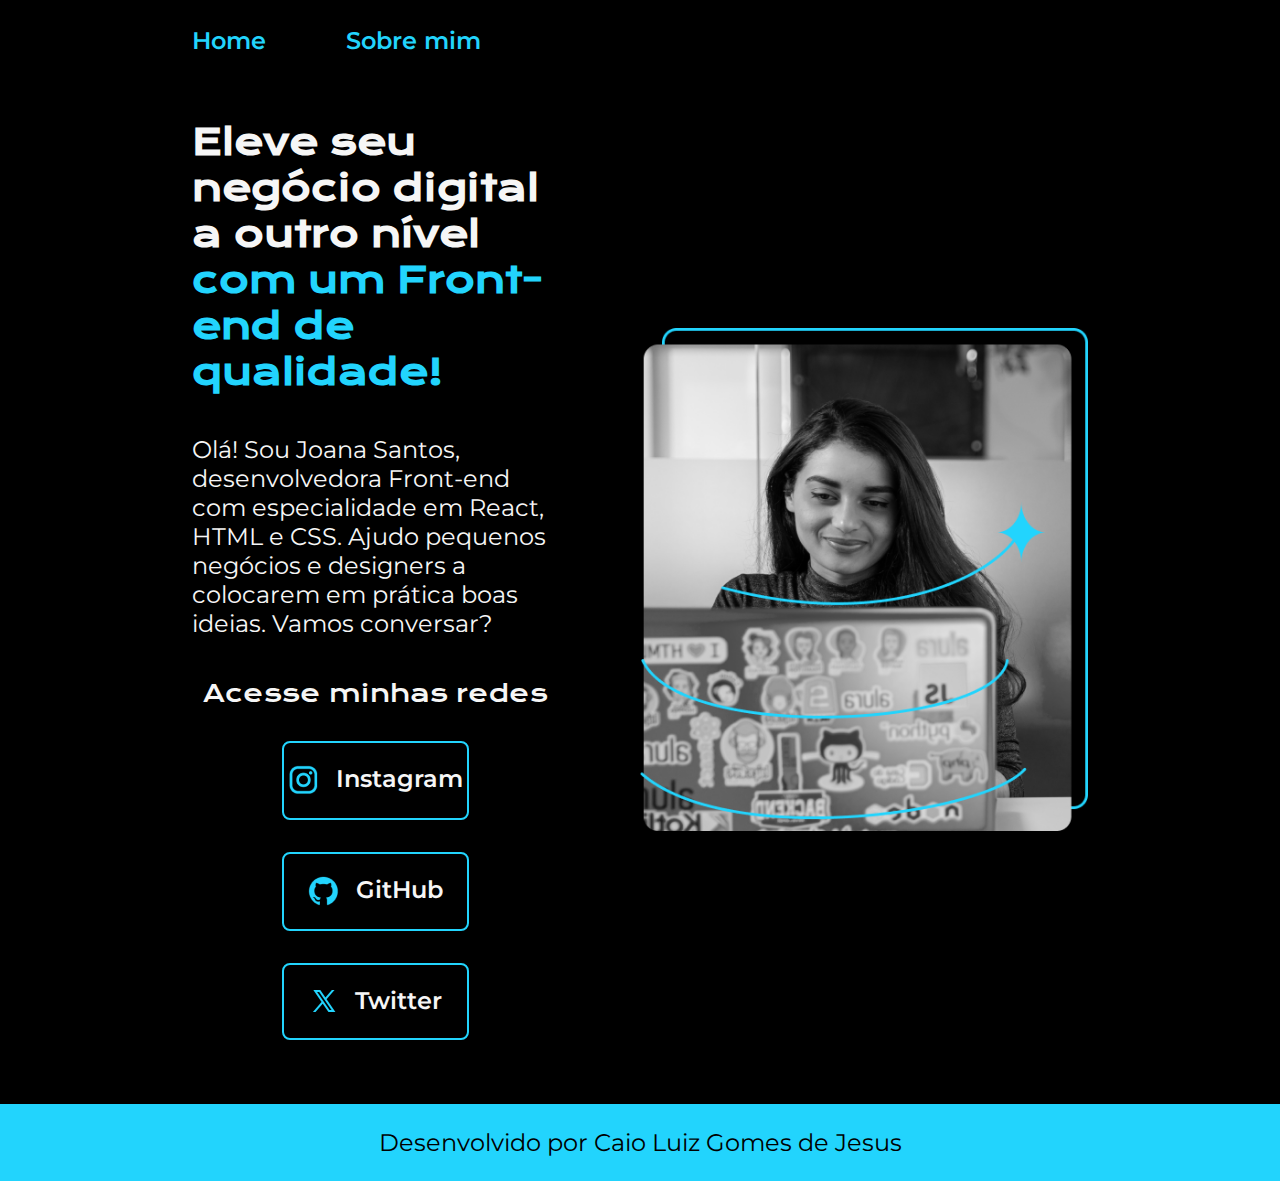
<file: PortifolioAlura/index.html>
<!DOCTYPE html>
<html lang="pt-br">

<head>
    <meta charset="UTF-8">
    <meta name="viewport" content="width=device-width, initial-scale=1.0">
    <title>Portifolio</title>
    <link rel="stylesheet" href="./styles/style.css">
</head>

<body>
    <header class="cabecalho">
        <nav class="cabecalho__menu">
            <a class="cabecalho__menu__link" href="index.html">Home</a>
            <a class="cabecalho__menu__link" href="about.html">Sobre mim</a>
        </nav>
    </header>

    <main class="apresentacao">
        <section class="apresentacao__conteudo">
            <h1 class="apresentacao__conteudo__titulo">Eleve seu negócio digital a outro nível<strong 
            class="titulo-destaque"> com um Front-end de qualidade!
            </strong></h1>
            <p class="apresentacao__conteudo__texto">Olá! Sou Joana Santos, desenvolvedora
            Front-end com especialidade em React, HTML e
            CSS. Ajudo pequenos negócios e designers a
            colocarem em prática boas ideias. Vamos
            conversar?</p>

            <div class="apresentacao__links">
                <h2 class="apresentacao__links_subtitulo">Acesse minhas redes</h2>
                <a class="apresentacao__links__navegacao" href="https://www.instagram.com/caioluizgdj/"><img src="./assets/instagram.png">Instagram</a>
                <a class="apresentacao__links__navegacao" href="https://github.com/caioluizgdj"><img src="./assets/github.png">GitHub</a>
                <a class="apresentacao__links__navegacao" href="https://x.com/CaioLui41584929"><img src="./assets/twitter-novo.png">Twitter</a>
            </div>
        </section>
        <img class="apresentacao__imagem" src="./assets/Imagem.png" alt="Foto da Joana Santos programando">
    </main>

    <footer class="rodape">
        <p>Desenvolvido por Caio Luiz Gomes de Jesus</p>
    </footer>
</body>

</html>
</file>
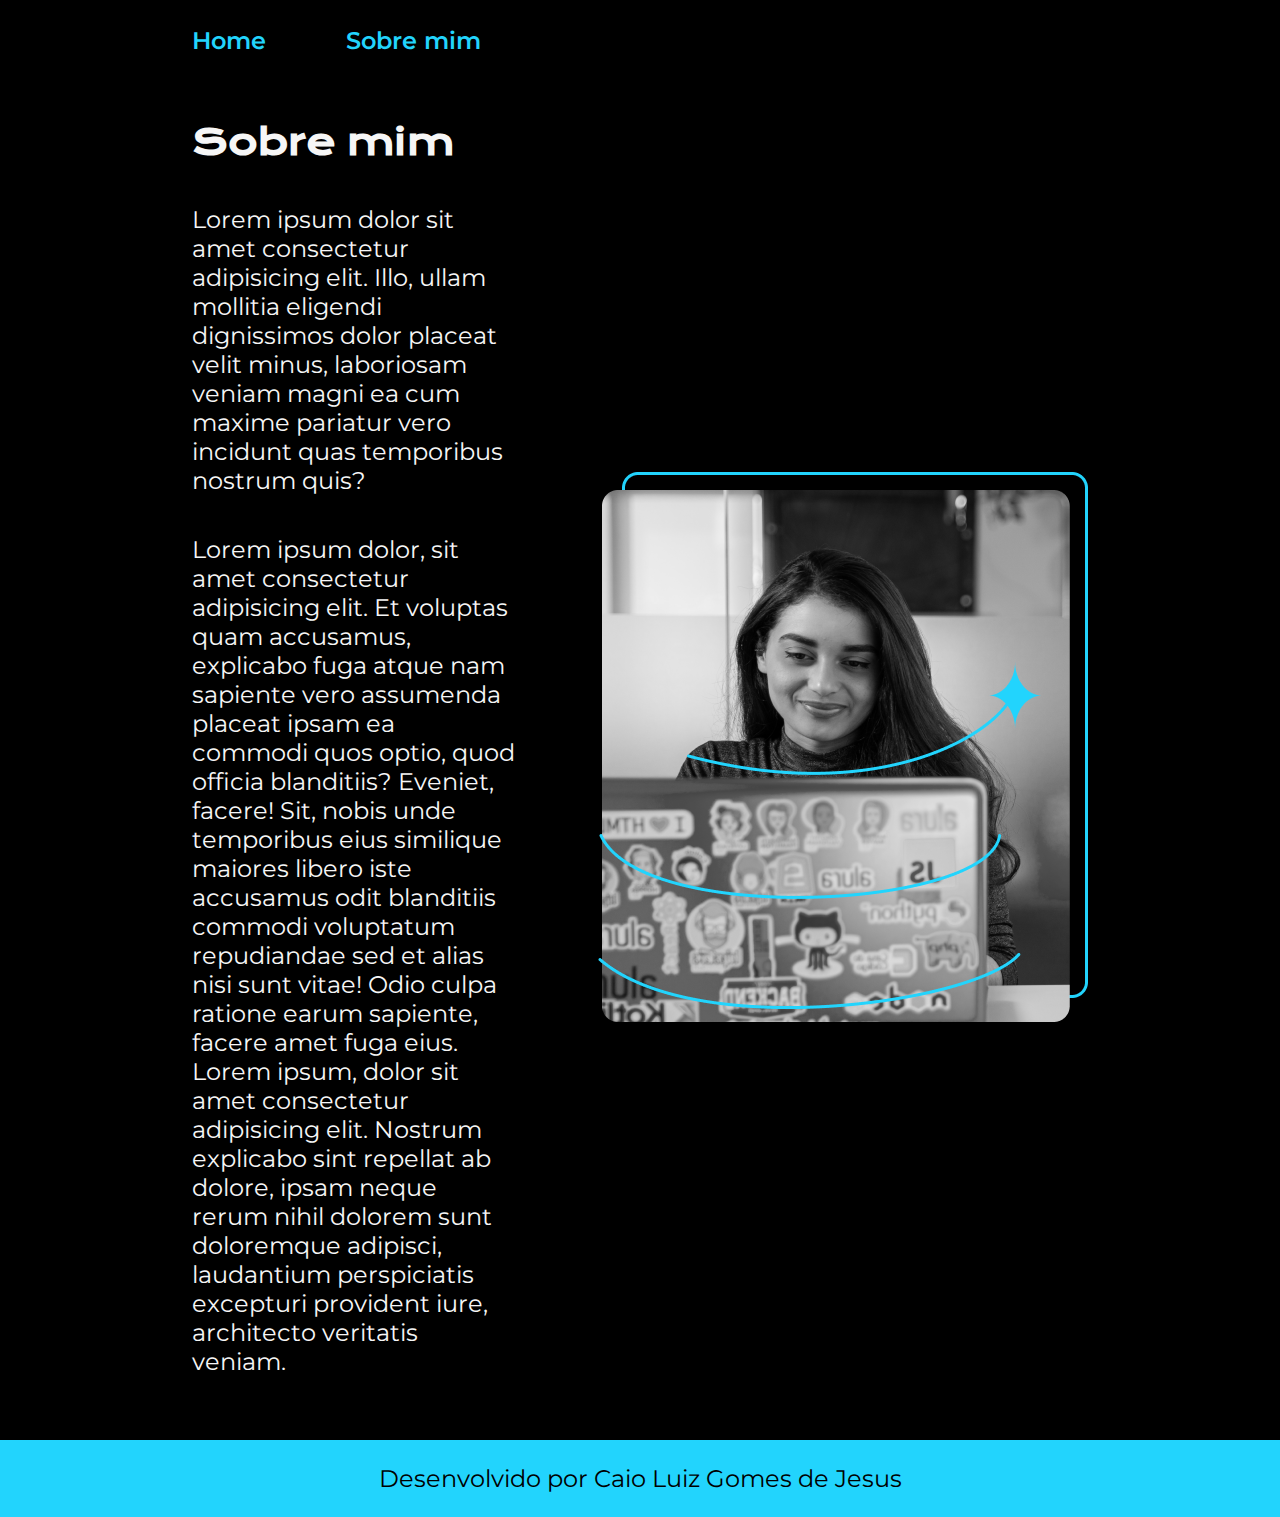
<file: PortifolioAlura/about.html>
<!DOCTYPE html>
<html lang="pt-br">
<head>
    <meta charset="UTF-8">
    <meta name="viewport" content="width=device-width, initial-scale=1.0">
    <link rel="stylesheet" href="./styles/style.css">
    <title>Sobre mim</title>
</head>
<body>
    <header class="cabecalho">
        <nav class="cabecalho__menu">
            <a class="cabecalho__menu__link" href="index.html">Home</a>
            <a class="cabecalho__menu__link" href="about.html">Sobre mim</a>
        </nav>
    </header>

    <main class="apresentacao">
        <section class="apresentacao__conteudo">
            <h1 class="apresentacao__conteudo__titulo">Sobre mim</h1>
            <p class="apresentacao__conteudo__texto">Lorem ipsum dolor sit amet consectetur adipisicing elit. Illo, ullam mollitia eligendi dignissimos dolor placeat velit minus, laboriosam veniam magni ea cum maxime pariatur vero incidunt quas temporibus nostrum quis?</p>
            <p class="apresentacao__conteudo__texto">Lorem ipsum dolor, sit amet consectetur adipisicing elit. Et voluptas quam accusamus, explicabo fuga atque nam sapiente vero assumenda placeat ipsam ea commodi quos optio, quod officia blanditiis? Eveniet, facere!
            Sit, nobis unde temporibus eius similique maiores libero iste accusamus odit blanditiis commodi voluptatum repudiandae sed et alias nisi sunt vitae! Odio culpa ratione earum sapiente, facere amet fuga eius. Lorem ipsum, dolor sit amet consectetur adipisicing elit. Nostrum explicabo sint repellat ab dolore, ipsam neque rerum nihil dolorem sunt doloremque adipisci, laudantium perspiciatis excepturi provident iure, architecto veritatis veniam.</p>
        </section>
        <img src="./assets/Imagem.png" alt="Foto da Joana Santos programando">
    </main>

    <footer class="rodape">
        <p>Desenvolvido por Caio Luiz Gomes de Jesus</p>
    </footer>
</body>
</html>
</file>
<file: PortifolioAlura/styles/style.css>
@import url('https://fonts.googleapis.com/css2?family=Krona+One&family=Montserrat:wght@400;600&display=swap');

/* COLOR HUNT */
:root{
    --cor-primaria: #000000;
    --cor-secundaria: #F6F6F6;
    --cor-terciaria: #22D4FD;
    --cor-hover: #272727;

    --font-primaria: 'Krona One', sans-serif;
    --font-secundaria: 'Montserrat', sans-serif;
}

*{
    margin: 0;
    padding: 0;
    text-decoration: none;
}

body{
    box-sizing: border-box;
    background-color: var(--cor-primaria);
    color: var(--cor-secundaria);
}

.cabecalho{
    padding: 2% 0% 0% 15%;
    gap: 80px;
}

.cabecalho__menu{
    display: flex;
    gap: 80px;
}

.cabecalho__menu__link{
    font-family: var(--font-secundaria);
    font-size: 1.5rem;
    font-weight: 600;
    color: var(--cor-terciaria);
}

.apresentacao{
    padding: 5% 15%;
    display: flex;
    align-items: center;
    justify-content: space-between;
    gap: 82px;
}
.apresentacao__conteudo{
    width: 50%;
    display: flex;
    flex-direction: column;
    gap: 40px;
}

.apresentacao__conteudo__titulo{
    font-size: 2.25rem;
    font-family: var(--font-primaria);
}

.titulo-destaque{
    color: var(--cor-terciaria)
}

.apresentacao__conteudo__texto{
    font-size: 1.5rem;
    font-family: var(--font-secundaria);
}

.apresentacao__links{
    display: flex;
    flex-direction: column;
    align-items: center;
    justify-content: space-between;
    gap: 32px;
}

.apresentacao__links_subtitulo{
    font-family: var(--font-primaria);
    font-weight: 400;
    font-size: 1.5rem;
}

.apresentacao__links__navegacao{
    display: flex;
    justify-content: center;
    gap: 16px;
    width: 50%;
    text-align: center;
    border-radius: 8px;
    font-size: 1.5rem;
    font-weight: 600;
    padding: 21.5px 0;
    text-decoration: none;
    color: var(--cor-secundaria);
    font-family: var(--font-secundaria);
    border: 2px solid var(--cor-terciaria);
}

.apresentacao__links__link:hover{
    background-color: var(--cor-hover);
}

.apresentacao__imagem{
    width: 50%;
}

.rodape{
    text-align: center;
    padding: 24px;
    color: var(--cor-primaria);
    font-family: var(--font-secundaria);
    font-size: 1.5rem;
    font-weight: 400;
    background-color: var(--cor-terciaria);
}

@media (max-width: 1230px) {
    .cabecalho {
        padding: 10%;
    }

    .cabecalho__menu {
        justify-content: center;
    }

    .apresentacao {
        flex-direction: column-reverse;
        padding: 5%;
    }

    .apresentacao__conteudo {
        width: auto;
    }
}
</file>
